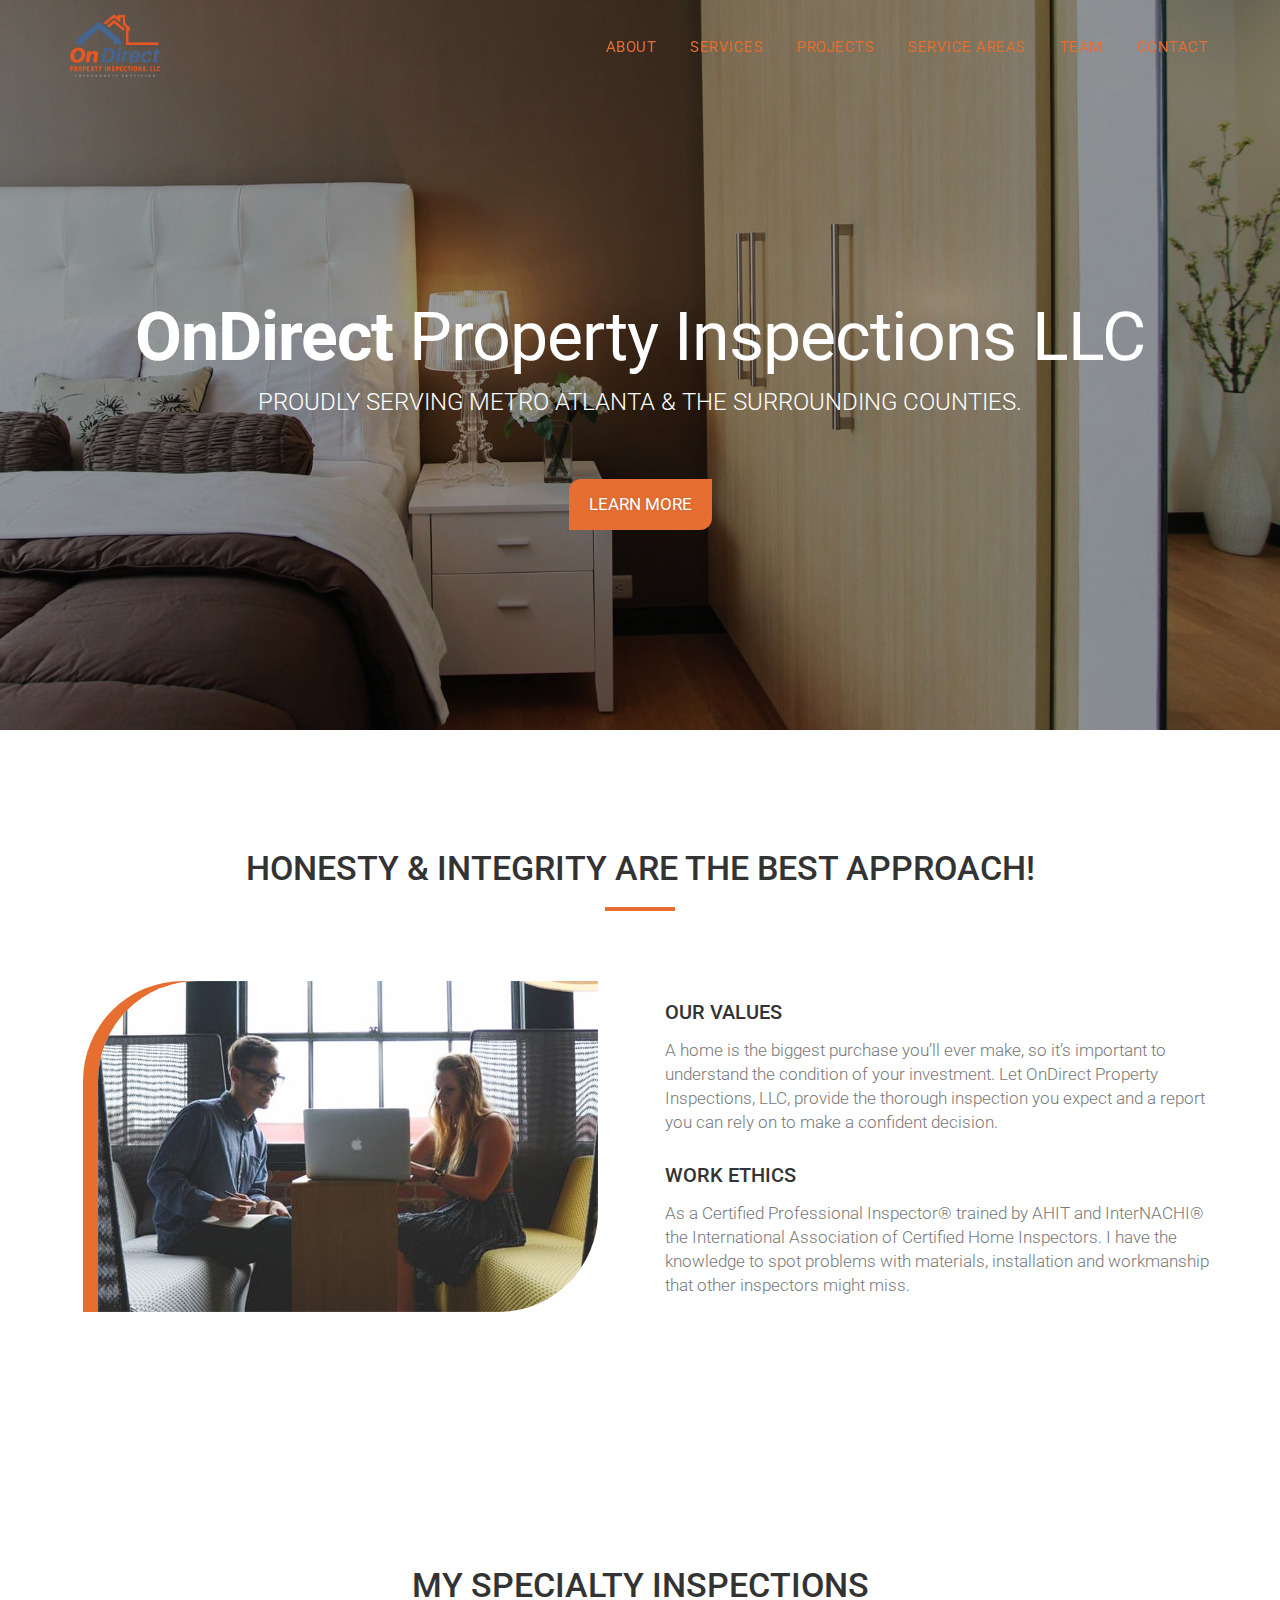
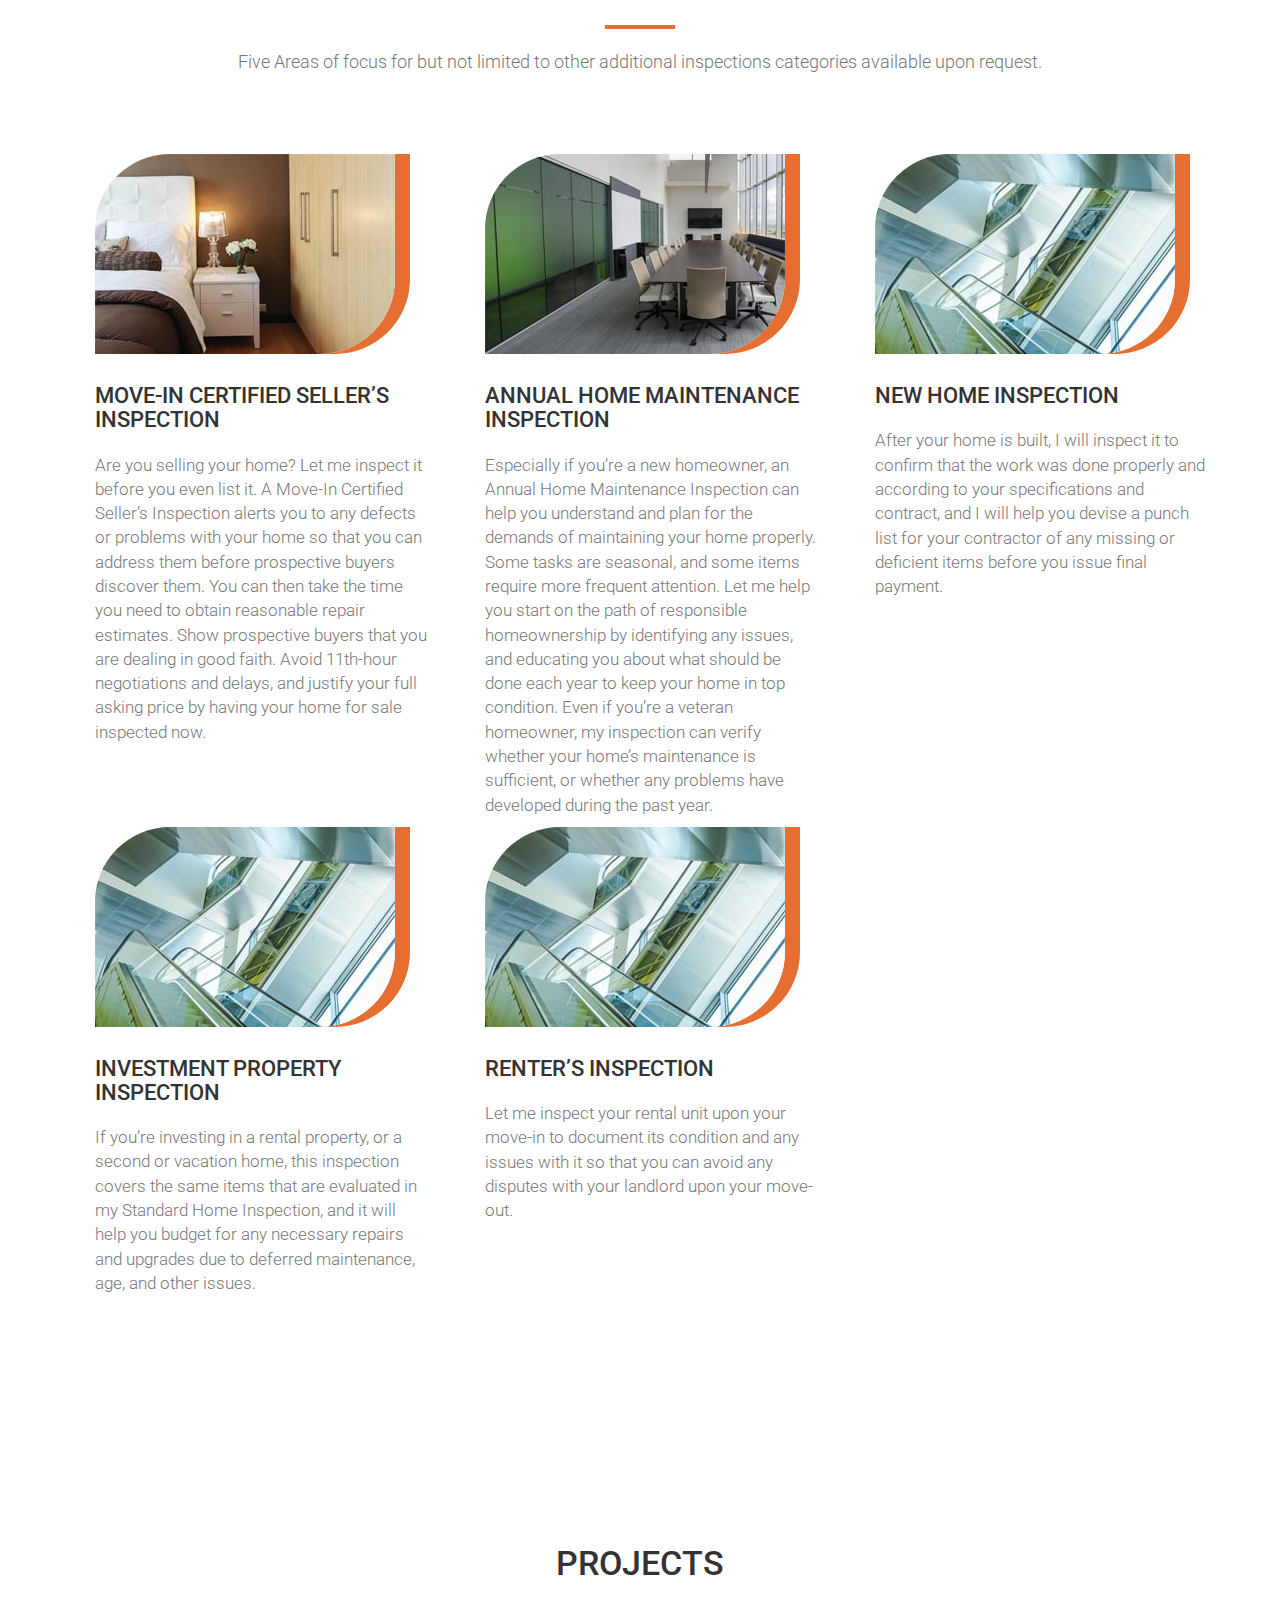
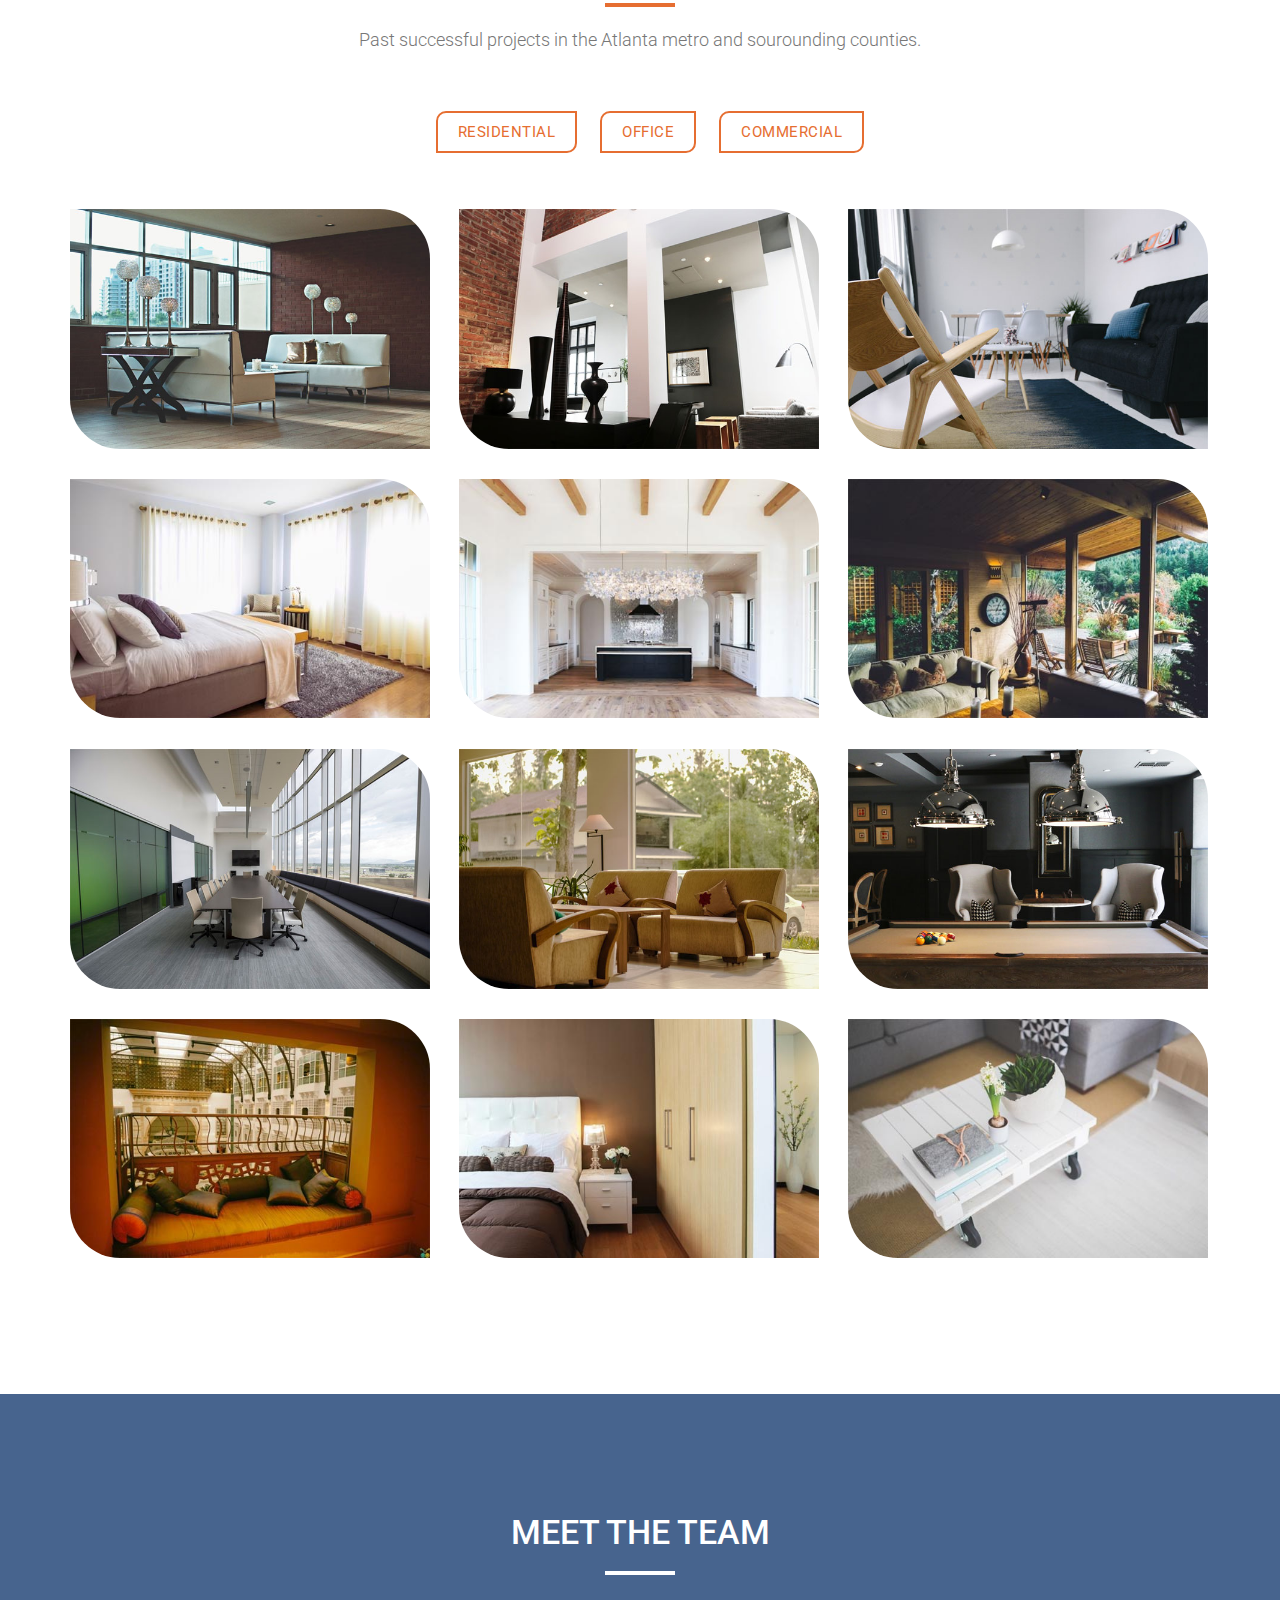
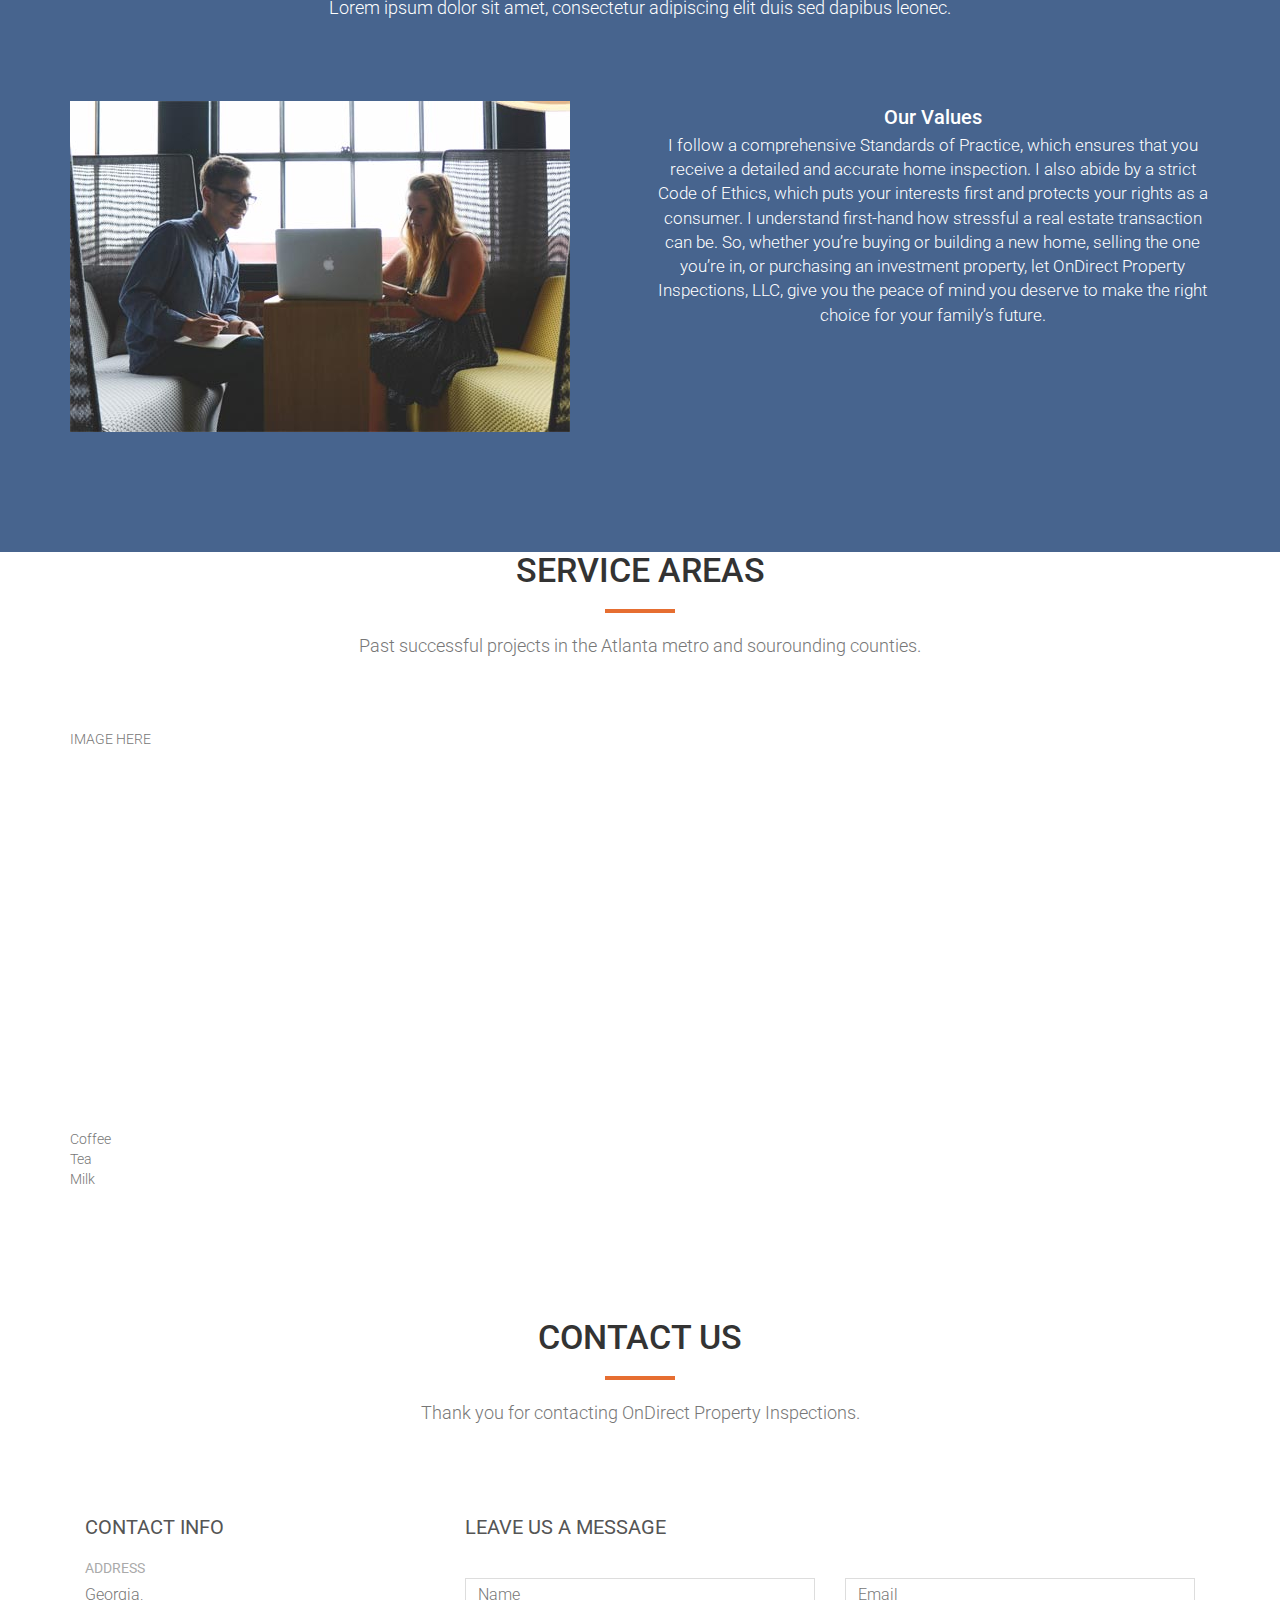
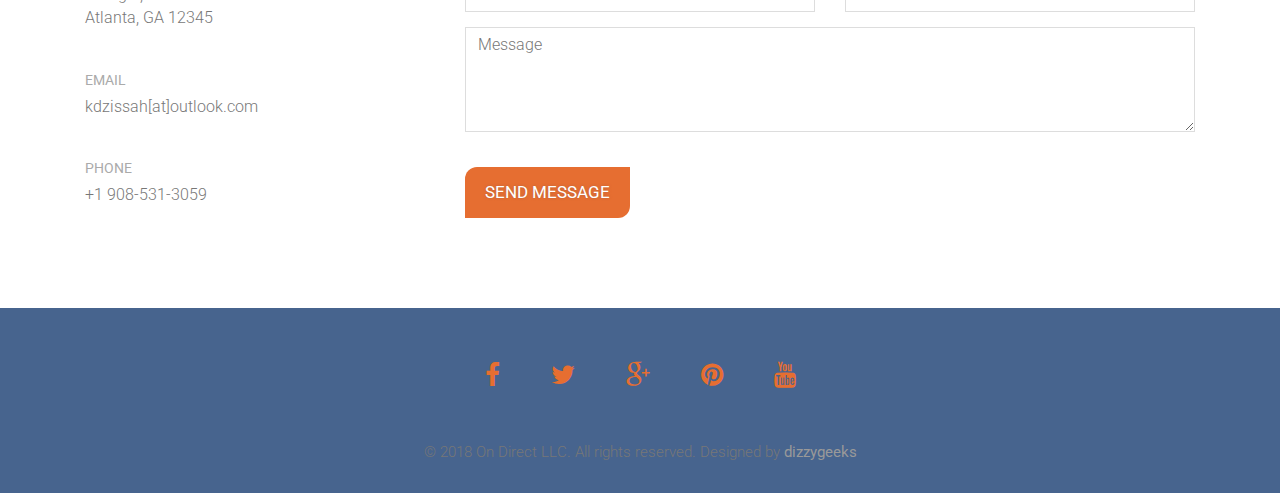
<file: index.html>
<!DOCTYPE html>
<html lang="en">
<head>
<meta charset="utf-8">
<meta name="viewport" content="width=device-width, initial-scale=1">
<title>OnDirect</title>
<meta name="description" content="">
<meta name="author" content="">

<!-- Favicons
    ================================================== -->
<link rel="shortcut icon" href="img/favicon.ico" type="image/x-icon">
<link rel="apple-touch-icon" href="img/apple-touch-icon.png">
<link rel="apple-touch-icon" sizes="72x72" href="img/apple-touch-icon-72x72.png">
<link rel="apple-touch-icon" sizes="114x114" href="img/apple-touch-icon-114x114.png">

<!-- Bootstrap -->
<link rel="stylesheet" type="text/css"  href="css/bootstrap.css">
<link rel="stylesheet" type="text/css" href="fonts/font-awesome/css/font-awesome.css">

<!-- Stylesheet
    ================================================== -->
<link rel="stylesheet" type="text/css"  href="css/style.css">
<link rel="stylesheet" type="text/css" href="css/nivo-lightbox/nivo-lightbox.css">
<link rel="stylesheet" type="text/css" href="css/nivo-lightbox/default.css">
<link href="https://fonts.googleapis.com/css?family=Roboto:300,400,500,700,900" rel="stylesheet">

<!-- HTML5 shim and Respond.js for IE8 support of HTML5 elements and media queries -->
<!-- WARNING: Respond.js doesn't work if you view the page via file:// -->
<!--[if lt IE 9]>
      <script src="https://oss.maxcdn.com/html5shiv/3.7.2/html5shiv.min.js"></script>
      <script src="https://oss.maxcdn.com/respond/1.4.2/respond.min.js"></script>
    <![endif]-->
</head>
<body id="page-top" data-spy="scroll" data-target=".navbar-fixed-top">
<!-- Navigation
    ==========================================-->
<nav id="menu" class="navbar navbar-default navbar-fixed-top">
  <div class="container">
    <!-- Brand and toggle get grouped for better mobile display -->
    <div class="navbar-header">
      <button type="button" class="navbar-toggle collapsed" data-toggle="collapse" data-target="#bs-example-navbar-collapse-1"> <span class="sr-only">Toggle navigation</span> <span class="icon-bar"></span> <span class="icon-bar"></span> <span class="icon-bar"></span> </button>
      <a class="navbar-brand" href="#page-top"><img src="img/Ondirectweb.png" style="max-width:90px; margin-top:-21px;"></a>
     </div>

    <!-- Collect the nav links, forms, and other content for toggling -->
    <div class="collapse navbar-collapse" id="bs-example-navbar-collapse-1">
      <ul class="nav navbar-nav navbar-right">
        <li><a href="#about" class="page-scroll">About</a></li>
        <li><a href="#services" class="page-scroll">Services</a></li>
        <li><a href="#portfolio" class="page-scroll">Projects</a></li>
        <li><a href="#serviceareas" class="page-scroll">Service Areas</a></li>
        <li><a href="#team" class="page-scroll">Team</a></li>
        <li><a href="#contact" class="page-scroll">Contact</a></li>
      </ul>
    </div>
    <!-- /.navbar-collapse -->
  </div>
</nav>
<!-- Header -->
<header id="header">
  <div class="intro">
    <div class="overlay">
      <div class="container">
        <div class="row">
          <div class="intro-text">
            <h1><strong>OnDirect</strong> <span></span> Property Inspections LLC</h1>
            <p>PROUDLY SERVING METRO ATLANTA & THE SURROUNDING COUNTIES.</p>
            <a href="#about" class="btn btn-custom btn-lg page-scroll">Learn More</a> </div>
        </div>
      </div>
    </div>
  </div>
</header>
<!-- About Section -->
<div id="about">
  <div class="container">
    <div class="section-title text-center center">
      <h2>HONESTY & INTEGRITY ARE THE BEST APPROACH!</h2>
      <hr>
    </div>
    <div class="row">
      <div class="col-xs-12 col-md-6 text-center"> <img src="img/about.jpg" class="img-responsive" alt=""> </div>
      <div class="col-xs-12 col-md-6">
        <div class="about-text">
          <h3>Our Values</h3>
          <p>A home is the biggest purchase you’ll ever make, so it’s important to understand the condition of your investment. Let OnDirect Property Inspections, LLC, provide the thorough inspection you expect and a report you can rely on to make a confident decision.</p>
          <h3>Work Ethics</h3>
          <p>As a Certified Professional Inspector® trained by AHIT and InterNACHI® the International Association of Certified Home Inspectors. I have the knowledge
          to spot problems with materials, installation and workmanship that other inspectors might miss.</p>
        </div>
      </div>
    </div>
  </div>
</div>
<!-- Services Section -->
<div id="services">
  <div class="container">
    <div class="col-md-10 col-md-offset-1 section-title text-center">
      <h2>MY SPECIALTY INSPECTIONS</h2>
      <hr>
      <p>Five Areas of focus for but not limited to other additional inspections categories available upon request.</p>
    </div>
    <div class="row">
      <div class="col-xs-4 col-sm-4 service"> <img src="img/residential-design.jpg" class="img-responsive" alt="Project Title">
        <h3>MOVE-IN CERTIFIED SELLER’S INSPECTION</h3>
        <p>Are you selling your home? Let me inspect it before you even list it. A Move-In Certified Seller’s Inspection alerts you to any defects or problems with your home so that you can address them before prospective buyers discover them. You can then take the time you need to obtain reasonable repair estimates. Show prospective buyers that you are dealing in good faith. Avoid 11th-hour negotiations and delays, and justify your full asking price by having your home for sale inspected now.</p>
      </div>
      <div class="col-xs-4 col-sm-4 service"> <img src="img/office-design.jpg" class="img-responsive" alt="Project Title">
        <h3>ANNUAL HOME MAINTENANCE INSPECTION</h3>
        <p>Especially if you’re a new homeowner, an Annual Home Maintenance Inspection can help you understand and plan for the demands of maintaining your home properly. Some tasks are seasonal,
and some items require more frequent attention. Let me help you start on the path of responsible homeownership by identifying any issues, and educating you about what should be done each year to keep your home in top condition. Even if you’re a veteran homeowner, my inspection can verify whether your home’s maintenance is sufficient, or whether any problems have developed during the past year.</p>
      </div>
      <div class="col-xs-4 col-sm-4 service"> <img src="img/commercial-design.jpg" class="img-responsive" alt="Project Title">
        <h3>NEW HOME INSPECTION</h3>
        <p>After your home is built, I will inspect it to confirm that the work was done properly and according to your specifications and contract, and I will help you devise a punch list for your contractor of any missing or deficient items before you issue final payment.</p>
      </div>
  </div>
  <div class="row">
  <div class="col-xs-4 col-sm-4 service"> <img src="img/commercial-design.jpg" class="img-responsive" alt="Project Title">
    <h3>INVESTMENT PROPERTY INSPECTION</h3>
    <p>If you’re investing in a rental property, or a second or vacation home, this inspection covers the same items that are evaluated in my Standard Home Inspection, and it will help you budget for any necessary repairs and upgrades due to deferred maintenance, age, and other issues.</p>
  </div>
  <div class="col-xs-4 col-sm-4 service"> <img src="img/commercial-design.jpg" class="img-responsive" alt="Project Title">
    <h3>RENTER’S INSPECTION</h3>
    <p>Let me inspect your rental unit upon your move-in to document its condition and any issues with it so that you can avoid any disputes with your landlord upon your move-out.</p>
  </div>
</div>
  </div>
</div>

<!-- Portfolio Section -->
<div id="portfolio">
  <div class="container">
    <div class="section-title text-center center">
      <h2>Projects</h2>
      <hr>
      <p>Past successful projects in the Atlanta metro and sourounding counties.</p>
    </div>
    <div class="categories">
      <ul class="cat">
        <li>
          <ol class="type">
            <li><a href="#" data-filter=".residential">Residential</a></li>
            <li><a href="#" data-filter=".office">Office</a></li>
            <li><a href="#" data-filter=".commercial">Commercial</a></li>
          </ol>
        </li>
      </ul>
      <div class="clearfix"></div>
    </div>
    <div class="row">
      <div class="portfolio-items">
        <div class="col-sm-6 col-md-4 col-lg-4 residential">
          <div class="portfolio-item">
            <div class="hover-bg"> <a href="img/portfolio/01-large.jpg" title="Project Title" data-lightbox-gallery="gallery1">
              <div class="hover-text">
                <h4>Project Name</h4>
              </div>
              <img src="img/portfolio/01-small.jpg" class="img-responsive" alt="Project Title"> </a> </div>
          </div>
        </div>
        <div class="col-sm-6 col-md-4 col-lg-4 commercial">
          <div class="portfolio-item">
            <div class="hover-bg"> <a href="img/portfolio/02-large.jpg" title="Project Title" data-lightbox-gallery="gallery1">
              <div class="hover-text">
                <h4>Project Name</h4>
              </div>
              <img src="img/portfolio/02-small.jpg" class="img-responsive" alt="Project Title"> </a> </div>
          </div>
        </div>
        <div class="col-sm-6 col-md-4 col-lg-4 residential">
          <div class="portfolio-item">
            <div class="hover-bg"> <a href="img/portfolio/03-large.jpg" title="Project Title" data-lightbox-gallery="gallery1">
              <div class="hover-text">
                <h4>Project Name</h4>
              </div>
              <img src="img/portfolio/03-small.jpg" class="img-responsive" alt="Project Title"> </a> </div>
          </div>
        </div>
        <div class="col-sm-6 col-md-4 col-lg-4 residential">
          <div class="portfolio-item">
            <div class="hover-bg"> <a href="img/portfolio/04-large.jpg" title="Project Title" data-lightbox-gallery="gallery1">
              <div class="hover-text">
                <h4>Project Name</h4>
              </div>
              <img src="img/portfolio/04-small.jpg" class="img-responsive" alt="Project Title"> </a> </div>
          </div>
        </div>
        <div class="col-sm-6 col-md-4 col-lg-4 commercial">
          <div class="portfolio-item">
            <div class="hover-bg"> <a href="img/portfolio/05-large.jpg" title="Project Title" data-lightbox-gallery="gallery1">
              <div class="hover-text">
                <h4>Project Name</h4>
              </div>
              <img src="img/portfolio/05-small.jpg" class="img-responsive" alt="Project Title"> </a> </div>
          </div>
        </div>
        <div class="col-sm-6 col-md-4 col-lg-4 office">
          <div class="portfolio-item">
            <div class="hover-bg"> <a href="img/portfolio/06-large.jpg" title="Project Title" data-lightbox-gallery="gallery1">
              <div class="hover-text">
                <h4>Project Name</h4>
              </div>
              <img src="img/portfolio/06-small.jpg" class="img-responsive" alt="Project Title"> </a> </div>
          </div>
        </div>
        <div class="col-sm-6 col-md-4 col-lg-4 office">
          <div class="portfolio-item">
            <div class="hover-bg"> <a href="img/portfolio/07-large.jpg" title="Project Title" data-lightbox-gallery="gallery1">
              <div class="hover-text">
                <h4>Project Name</h4>
              </div>
              <img src="img/portfolio/07-small.jpg" class="img-responsive" alt="Project Title"> </a> </div>
          </div>
        </div>
        <div class="col-sm-6 col-md-4 col-lg-4 residential">
          <div class="portfolio-item">
            <div class="hover-bg"> <a href="img/portfolio/08-large.jpg" title="Project Title" data-lightbox-gallery="gallery1">
              <div class="hover-text">
                <h4>Project Name</h4>
              </div>
              <img src="img/portfolio/08-small.jpg" class="img-responsive" alt="Project Title"> </a> </div>
          </div>
        </div>
        <div class="col-sm-6 col-md-4 col-lg-4 commercial">
          <div class="portfolio-item">
            <div class="hover-bg"> <a href="img/portfolio/09-large.jpg" title="Project Title" data-lightbox-gallery="gallery1">
              <div class="hover-text">
                <h4>Project Name</h4>
              </div>
              <img src="img/portfolio/09-small.jpg" class="img-responsive" alt="Project Title"> </a> </div>
          </div>
        </div>
        <div class="col-sm-6 col-md-4 col-lg-4 office">
          <div class="portfolio-item">
            <div class="hover-bg"> <a href="img/portfolio/10-large.jpg" title="Project Title" data-lightbox-gallery="gallery1">
              <div class="hover-text">
                <h4>Project Name</h4>
              </div>
              <img src="img/portfolio/10-small.jpg" class="img-responsive" alt="Project Title"> </a> </div>
          </div>
        </div>
        <div class="col-sm-6 col-md-4 col-lg-4 office">
          <div class="portfolio-item">
            <div class="hover-bg"> <a href="img/portfolio/11-large.jpg" title="Project Title" data-lightbox-gallery="gallery1">
              <div class="hover-text">
                <h4>Project Name</h4>
              </div>
              <img src="img/portfolio/11-small.jpg" class="img-responsive" alt="Project Title"> </a> </div>
          </div>
        </div>
        <div class="col-sm-6 col-md-4 col-lg-4 residential">
          <div class="portfolio-item">
            <div class="hover-bg"> <a href="img/portfolio/12-large.jpg" title="Project Title" data-lightbox-gallery="gallery1">
              <div class="hover-text">
                <h4>Project Name</h4>
              </div>
              <img src="img/portfolio/12-small.jpg" class="img-responsive" alt="Project Title"> </a> </div>
          </div>
        </div>
      </div>
    </div>
  </div>
</div>


<!-- Team Section -->
<div id="team" class="text-center">
  <div class="overlay">
    <div class="container">
      <div class="col-md-8 col-md-offset-2 section-title"> <!--header or title-->
        <h2>Meet the Team</h2>
        <hr>
        <p>Lorem ipsum dolor sit amet, consectetur adipiscing elit duis sed dapibus leonec.</p>
      </div>
      <div class="row">
            <div class="col-xs-12 col-md-6 text-center"> <img src="img/about.jpg" class="img-responsive" alt=""> </div>
            <div class="col-xs-12 col-md-6">
              <div class="about-text">
                <h3>Our Values</h3>
                <p>I follow a comprehensive Standards of Practice, which ensures that you receive a detailed and accurate home inspection. I also abide by a strict Code of Ethics, which puts your interests first and protects your rights as a consumer. I understand first-hand how stressful a real estate transaction can be. So, whether you’re buying or building a new home, selling the one you’re in, or purchasing an investment property, let OnDirect Property Inspections, LLC, give you the peace of mind you deserve to make the right choice for your family’s future.</p>
              </div>
            </div>
          </div>
    </div>
  </div>
</div>

<!-- Service Area Section-->
<div id="serviceareas">
  <div class="container">
    <div class="section-title text-center center">
      <div>
      <h2>Service Areas</h2>
      <hr>
      <p>Past successful projects in the Atlanta metro and sourounding counties.</p>
      </div>
    </div>
    <div id="map" style="width:100%;height:400px;"> IMAGE HERE</div>
    <div>
    <ul>
  <li>Coffee</li>
  <li>Tea</li>
  <li>Milk</li>
  </ul>
  </div>
</div>
<!--
To use this code on your website, get a free API key from Google.
Read more at: https://www.w3schools.com/graphics/google_maps_basic.asp
-->

<!-- Contact Section -->
<div id="contact">
  <div class="container">
    <div class="section-title text-center">
      <h2>Contact Us</h2>
      <hr>
      <p>Thank you for contacting OnDirect Property Inspections.</p>
    </div>
    <div class="col-md-4">
      <h3>Contact Info</h3>
      <div class="contact-item"> <span>Address</span>
        <p> Georgia,<br>
          Atlanta, GA 12345</p>
      </div>
      <div class="contact-item"> <span>Email</span>
        <p>kdzissah[at]outlook.com</p>
      </div>
      <div class="contact-item"> <span>Phone</span>
        <p> +1 908-531-3059</p>
      </div>
    </div>
    <div class="col-md-8">
      <h3>Leave us a message</h3>
      <form name="sentMessage" id="contactForm" novalidate>
        <div class="row">
          <div class="col-md-6">
            <div class="form-group">
              <input type="text" id="name" class="form-control" placeholder="Name" required="required">
              <p class="help-block text-danger"></p>
            </div>
          </div>
          <div class="col-md-6">
            <div class="form-group">
              <input type="email" id="email" class="form-control" placeholder="Email" required="required">
              <p class="help-block text-danger"></p>
            </div>
          </div>
        </div>
        <div class="form-group">
          <textarea name="message" id="message" class="form-control" rows="4" placeholder="Message" required></textarea>
          <p class="help-block text-danger"></p>
        </div>
        <div id="success"></div>
        <button type="submit" class="btn btn-custom btn-lg">Send Message</button>
      </form>
    </div>
  </div>
</div>
<div id="footer">
  <div class="container text-center">
    <div class="social">
      <ul>
        <li><a href="#"><i class="fa fa-facebook"></i></a></li>
        <li><a href="#"><i class="fa fa-twitter"></i></a></li>
        <li><a href="#"><i class="fa fa-google-plus"></i></a></li>
        <li><a href="#"><i class="fa fa-pinterest"></i></a></li>
        <li><a href="#"><i class="fa fa-youtube"></i></a></li>

      </ul>
    </div>
    <div>
      <p>&copy; 2018 On Direct LLC. All rights reserved. Designed by <a href="http://www.dizzygeeks.com" rel="nofollow">dizzygeeks</a></p>
    </div>
  </div>
</div>
<script type="text/javascript" src="js/jquery.1.11.1.js"></script>
<script type="text/javascript" src="js/bootstrap.js"></script>
<script type="text/javascript" src="js/SmoothScroll.js"></script>
<script type="text/javascript" src="js/nivo-lightbox.js"></script>
<script type="text/javascript" src="js/jquery.isotope.js"></script>
<script type="text/javascript" src="js/jqBootstrapValidation.js"></script>
<script type="text/javascript" src="js/contact_me.js"></script>
<script type="text/javascript" src="js/main.js"></script>
</body>
</html>
</file>
<file: css/style.css>
body, html {
	font-family: 'Roboto', sans-serif;
	text-rendering: optimizeLegibility !important;
	-webkit-font-smoothing: antialiased !important;
	color: #777;
	font-weight: 300;
	width: 100% !important;
	height: 100% !important;
}
h2 {
	margin: 0 0 20px 0;
	font-weight: 500;
	font-size: 34px;
	color: #333;
	text-transform: uppercase;
}
h3 {
	font-size: 22px;
	font-weight: 500;
	color: #333;
}
h4 {
	font-size: 24px;
	text-transform: uppercase;
	font-weight: 400;
	color: #333;
}
h5 {
	text-transform: uppercase;
	font-weight: 700;
	line-height: 20px;
}
p {
	font-size: 17px;
}
p.intro {
	margin: 12px 0 0;
	line-height: 24px;
}
a {
	color: #333;
	font-weight: 400;
}
a:hover, a:focus {
	text-decoration: none;
	color: #222;
}
ul, ol {
	list-style: none;
}
.clearfix:after {
	visibility: hidden;
	display: block;
	font-size: 0;
	content: " ";
	clear: both;
	height: 0;
}
.clearfix {
	display: inline-block;
}
* html .clearfix {
	height: 1%;
}
.clearfix {
	display: block;
}
ul, ol {
	padding: 0;
	webkit-padding: 0;
	moz-padding: 0;
}
hr {
	height: 4px;
	width: 70px;
	text-align: center;
	position: relative;
	background: #e66e31;
	margin: 0 auto;
	margin-bottom: 20px;
	border: 0;
}
.btn:active, .btn.active {
	background-image: none;
	outline: 0;
	-webkit-box-shadow: none;
	box-shadow: none;
}
a:focus, .btn:focus, .btn:active:focus, .btn.active:focus, .btn.focus, .btn:active.focus, .btn.active.focus {
	outline: none;
	outline-offset: none;
}
/* Navigation */
#menu {
	padding: 20px;
	transition: all 0.8s;
}
#menu.navbar-default {
	background-color: rgba(248, 248, 248, 0);
	border-color: rgba(231, 231, 231, 0);
}
#menu a.navbar-brand {
	font-size: 22px;
	color: #ffffff;
	font-weight: 400;
	text-transform: uppercase;
	letter-spacing: 1px;
}
#menu.navbar-default .navbar-nav > li > a {
	text-transform: uppercase;
	color: #e66e31;
	font-weight: 400;
	font-size: 15px;
	padding: 5px 0;
	border: 2px solid transparent;
	letter-spacing: 0.5px;
	margin: 10px 15px 0 15px;
}
#menu.navbar-default .navbar-nav > li > a:hover {
	color: #ffffff;
}
.on {
	background-color: #46658ecf !important;
	padding: 0 !important;
	padding: 10px 0 !important;
}
.navbar-default .navbar-nav > .active > a, .navbar-default .navbar-nav > .active > a:hover, .navbar-default .navbar-nav > .active > a:focus {
	color: #ffffff !important;
	background-color: transparent;
}
.navbar-toggle {
	border-radius: 0;
}
.navbar-default .navbar-toggle:hover, .navbar-default .navbar-toggle:focus {
	background-color: #e66e31;
	border-color: #e66e31;
}
.navbar-default .navbar-toggle:hover>.icon-bar {
	background-color: #ffffff;
}
.section-title {
	margin-bottom: 70px;
}
.section-title p {
	font-size: 18px;
}
.btn-custom {
	text-transform: uppercase;
	color: #fff;
	text-shadow: 0 0 3px #b7643a;
	background-color: #e66e31;
	border: 0;
	padding: 14px 20px;
	margin: 0;
	font-size: 17px;
	border-radius: 12px 0 12px 0;
	margin-top: 20px;
	transition: all 0.5s;
}
.btn-custom:hover, .btn-custom:focus, .btn-custom.focus, .btn-custom:active, .btn-custom.active {
	color: #ffffff;
	background-color: #e66e31;
}
/* Header Section */
.intro {
	display: table;
	width: 100%;
	padding: 0;
	background: url(../img/intro-bg.jpg) no-repeat center bottom;
	background-color: #ffffff;
	-webkit-background-size: cover;
	-moz-background-size: cover;
	background-size: cover;
	-o-background-size: cover;
}
.intro .overlay {
	background: rgba(0,0,0,0.40);
}
.intro h1 {
	color: #ffffff;
	font-size: 68px;
	font-weight: 400;
	margin-top: 0;
	margin-bottom: 10px;
	letter-spacing: -1px;
}
.intro span {
	color: #e66e31;
	font-weight: 600;
}
.intro p {
	color: #ffffff;
	font-size: 24px;
	font-weight: 300;
	margin-top: 10px;
	margin-bottom: 40px;
}
header .intro-text {
	padding-top: 300px;
	padding-bottom: 200px;
	text-align: center;
}
/* About Section */
#about {
	padding: 120px 0;
	background: #ffffff;
}
#about h3 {
	font-size: 20px;
	text-transform: uppercase;
}
#about .about-text {
	margin-left: 10px;
	margin-top: 20px;
}
#about img {
	display: inline-block;
	border-radius: 100px 0 100px 0;
	box-shadow: -15px 0 #e66e31;
}
#about p {
	line-height: 24px;
	margin: 15px 0 30px;
}
/* Services Section */
#services {
	padding: 120px 0;
}
#services .service {
	padding-left: 40px;
}
#services img {
	width: 300px;
	border-radius: 75px 0 75px 0;
	box-shadow: 15px 0 #e66e31;
}
#services h3 {
	padding: 10px 0;
	text-transform: uppercase;
}
/* Portfolio Section */
#portfolio {
	padding: 120px 0;
	background: #ffffff;
}
.categories {
	padding-bottom: 40px;
	text-align: center;
}
ul.cat li {
	display: inline-block;
}
ol.type li {
	display: inline-block;
	margin-left: 20px;
}
ol.type li a {
	color: #e66e31;
	font-weight: 400;
	font-size: 15px;
	padding: 10px 20px;
	border: 2px solid #e66e31;
	border-radius: 10px 0 10px 0;
	text-transform: uppercase;
	letter-spacing: 0.5px;
}
ol.type li a.active {
	background: #e66e31;
	color: #ffffff;
}
ol.type li a:hover {
	background: #e66e31;
	color: #ffffff;
}
.isotope-item {
	z-index: 2
}
.isotope-hidden.isotope-item {
	z-index: 1
}
.isotope, .isotope .isotope-item {
	/* change duration value to whatever you like */
	-webkit-transition-duration: 0.8s;
	-moz-transition-duration: 0.8s;
	transition-duration: 0.8s;
}
.isotope-item {
	margin-right: -1px;
	-webkit-backface-visibility: hidden;
	backface-visibility: hidden;
}
.isotope {
	-webkit-backface-visibility: hidden;
	backface-visibility: hidden;
	-webkit-transition-property: height, width;
	-moz-transition-property: height, width;
	transition-property: height, width;
}
.isotope .isotope-item {
	-webkit-backface-visibility: hidden;
	backface-visibility: hidden;
	-webkit-transition-property: -webkit-transform, opacity;
	-moz-transition-property: -moz-transform, opacity;
	transition-property: transform, opacity;
}
.portfolio-item {
	margin: 15px 0;
}
.portfolio-item .hover-bg {
	overflow: hidden;
	position: relative;
}
.portfolio-item img {
	border-radius: 0 50px 0 50px;
}
.hover-bg .hover-text {
	position: absolute;
	text-align: center;
	margin: 0 auto;
	color: #333;
	background: #ffffff;
	padding: 30% 0 0 0;
	height: 100%;
	width: 100%;
	opacity: 0;
	transition: all 0.5s;
	border-radius: 0 50px 0 50px;
}
.hover-bg .hover-text>h4 {
	opacity: 0;
	color: #333;
	-webkit-transform: translateY(100%);
	transform: translateY(100%);
	transition: all 0.3s;
	font-size: 18px;
	font-weight: 400;
}
.hover-bg:hover .hover-text>h4 {
	opacity: 1;
	-webkit-backface-visibility: hidden;
	-webkit-transform: translateY(0);
	transform: translateY(0);
}
.hover-bg:hover .hover-text {
	opacity: 1;
}
/* Team Section */
#team {
	color: #ffffff;
	background: #47648e url(../img/team-bg.jpg) center top no-repeat;
	background-size: cover;
}
#team .overlay {
	padding: 120px 0;
	background: #47648e;
}
#team h2, #team p {
	color: #ffffff;
}
#team hr {
	background: #ffffff;
}
#team h3 {
	color: #ffffff;
	font-weight: 500;
	font-size: 20px;
	margin: 5px 0;
}
#team .team-img {
	width: 200px;
	height: 200px;
	border-radius: 50px 0 50px 0;
	box-shadow: 15px 0 #47648e;
}
#team .thumbnail {
	background: transparent;
	border: 0;
}
#team .thumbnail .caption {
	padding-top: 10px;
}
#team .thumbnail .caption p {
	color: #ffffff;
}
/* Contact Section */
#contact {
	padding: 120px 0 60px 0;
	background: #ffffff;
}
#contact form {
	padding: 30px 0;
}
#contact h3 {
	text-transform: uppercase;
	font-size: 20px;
	font-weight: 400;
	color: #555;
}
#contact .text-danger {
	color: #cc0033;
	text-align: left;
}
label {
	font-size: 12px;
	font-weight: 400;
	font-family: 'Open Sans', sans-serif;
	float: left;
}
#contact .form-control {
	display: block;
	width: 100%;
	padding: 6px 12px;
	font-size: 16px;
	line-height: 1.42857143;
	color: #444;
	background-color: #ffffff;
	background-image: none;
	border: 1px solid #ddd;
	border-radius: 0;
	-webkit-box-shadow: none;
	box-shadow: none;
	-webkit-transition: none;
	-o-transition: none;
	transition: none;
}
#contact .form-control:focus {
	border-color: #999;
	outline: 0;
	-webkit-box-shadow: transparent;
	box-shadow: transparent;
}
.form-control::-webkit-input-placeholder {
color: #777;
}
.form-control:-moz-placeholder {
color: #777;
}
.form-control::-moz-placeholder {
color: #777;
}
.form-control:-ms-input-placeholder {
color: #777;
}
#contact .contact-item {
	margin: 20px 0 40px 0;
}
#contact .contact-item span {
	font-weight: 400;
	color: #aaa;
	text-transform: uppercase;
	margin-bottom: 6px;
	display: inline-block;
}
#contact .contact-item p {
	font-size: 16px;
}
/* Footer Section*/
#footer {
	background: #47648e;
	padding: 50px 0 20px 0;
}
#footer .social {
	margin-bottom: 50px;
}
#footer .social ul li {
	display: inline-block;
	margin: 0 20px;
}
#footer .social i.fa {
	font-size: 26px;
	padding: 4px;
	color: #e66e31;
	transition: all 0.3s;
}
#footer .social i.fa:hover {
	color: #ffffff;
}
#footer p {
	font-size: 15px;
}
#footer a {
	color: #999;
}
#footer a:hover {
	color: #e66e31;
}
</file>
<file: css/nivo-lightbox/default.css>
/*
 * Nivo Lightbox Default Theme v1.0
 * http://dev7studios.com/nivo-lightbox
 *
 * Copyright 2013, Dev7studios
 * Free to use and abuse under the MIT license.
 * http://www.opensource.org/licenses/mit-license.php
 */
 
 .nivo-lightbox-theme-default * {
    -webkit-box-sizing: initial !important;
    -moz-box-sizing: initial !important;
    box-sizing: initial !important;
 }
.nivo-lightbox-theme-default.nivo-lightbox-overlay { 
	background: #666;
	background: rgba(0,0,0,0.6); 
}
.nivo-lightbox-theme-default .nivo-lightbox-content.nivo-lightbox-loading { background: url(loading.gif) no-repeat 50% 50%; }

.nivo-lightbox-theme-default .nivo-lightbox-nav {
	top: 10%;
	width: 8%;
	height: 80%;
	text-indent: -9999px;
	background-repeat: no-repeat;
	background-position: 50% 50%;
	opacity: 0.5;
}
.nivo-lightbox-theme-default .nivo-lightbox-nav:hover { 
	opacity: 1; 
	background-color: transparent;
}
.nivo-lightbox-theme-default .nivo-lightbox-prev { 
	background-image: url(prev.png); 
	border-radius: 0 3px 3px 0;
}
.nivo-lightbox-theme-default .nivo-lightbox-next { 
	background-image: url(next.png); 
	border-radius: 3px 0 0 3px;
}

.nivo-lightbox-theme-default .nivo-lightbox-close {
	display: block;
	background: url(close.png) no-repeat 5px 5px;
	width: 16px;
	height: 16px;
	text-indent: -9999px;
	padding: 5px;
	opacity: 0.5;
}
.nivo-lightbox-theme-default .nivo-lightbox-close:hover { opacity: 1; }

.nivo-lightbox-theme-default .nivo-lightbox-title-wrap { bottom: -7%; }
.nivo-lightbox-theme-default .nivo-lightbox-title {
	font: 14px/20px 'Helvetica Neue', Helvetica, Arial, sans-serif;
	font-style: normal;
	font-weight: normal;
	background: #000;
	color: #fff;
	padding: 7px 15px;
	border-radius: 30px;
}

.nivo-lightbox-theme-default .nivo-lightbox-image img {
	background: #fff;
	-webkit-box-shadow: 0px 1px 1px rgba(0,0,0,0.4);
	   -moz-box-shadow: 0px 1px 1px rgba(0,0,0,0.4);
	        box-shadow: 0px 1px 1px rgba(0,0,0,0.4);
}
.nivo-lightbox-theme-default .nivo-lightbox-ajax,
.nivo-lightbox-theme-default .nivo-lightbox-inline {
	background: #fff;
	padding: 40px;
	-webkit-box-shadow: 0px 1px 1px rgba(0,0,0,0.4);
	   -moz-box-shadow: 0px 1px 1px rgba(0,0,0,0.4);
	        box-shadow: 0px 1px 1px rgba(0,0,0,0.4);
}

@media (-webkit-min-device-pixel-ratio: 1.3),
       (-o-min-device-pixel-ratio: 2.6/2),
       (min--moz-device-pixel-ratio: 1.3),
       (min-device-pixel-ratio: 1.3),
       (min-resolution: 1.3dppx) {

	.nivo-lightbox-theme-default .nivo-lightbox-content.nivo-lightbox-loading { 
		background-image: url(loading@2x.gif); 
		background-size: 32px 32px;
	}
	.nivo-lightbox-theme-default .nivo-lightbox-prev { 
		background-image: url(prev@2x.png); 
		background-size: 48px 48px;
	}
	.nivo-lightbox-theme-default .nivo-lightbox-next { 
		background-image: url(next@2x.png); 
		background-size: 48px 48px;
	}
	.nivo-lightbox-theme-default .nivo-lightbox-close { 
		background-image: url(close@2x.png); 
		background-size: 16px 16px;
	}
	
}
</file>
